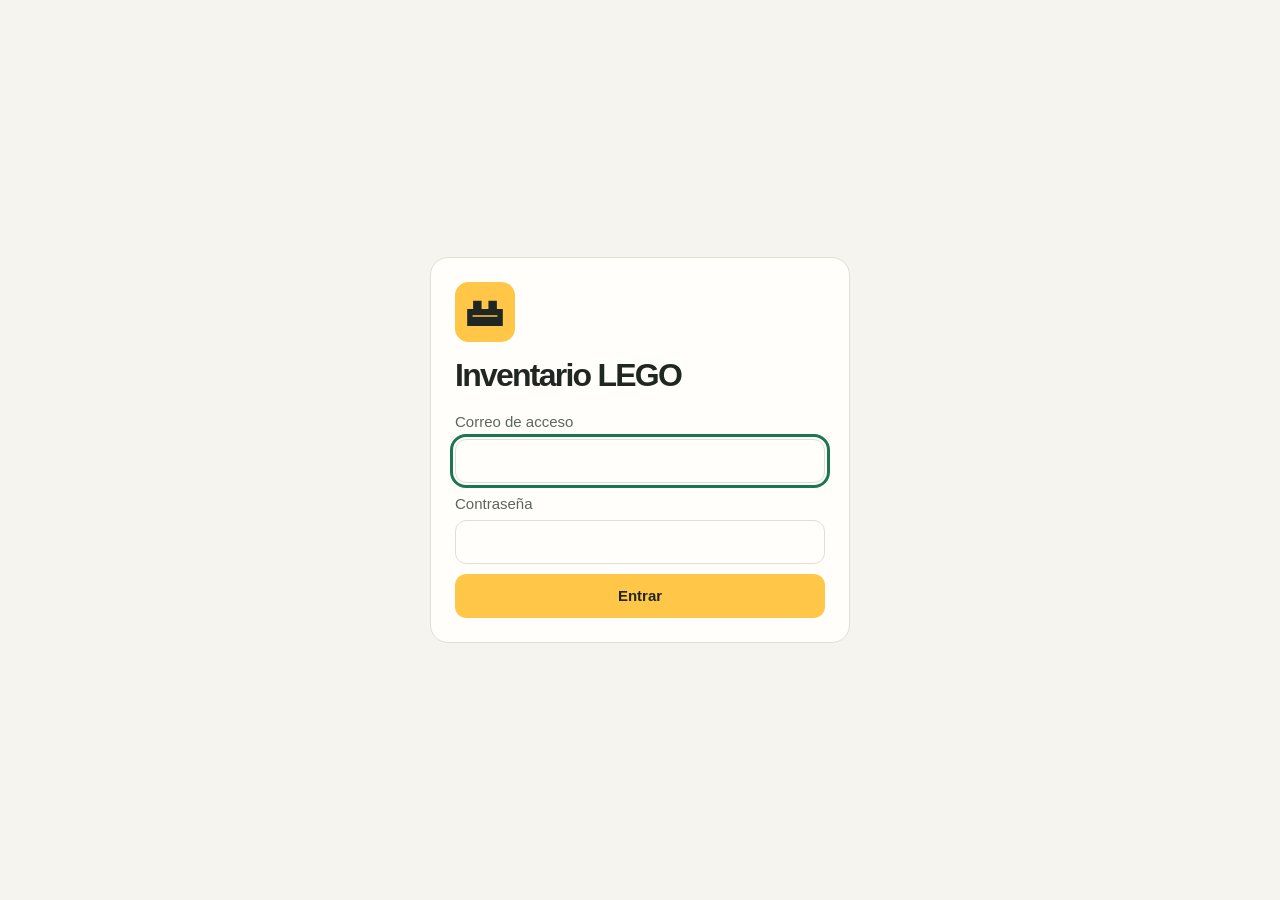
<file: docs/index.html>
<!doctype html>
<html lang="es">
<head>
  <meta charset="utf-8">
  <meta http-equiv="Content-Security-Policy" content="default-src 'self'; connect-src https:; img-src 'self' https: blob:; object-src 'none'; base-uri 'none'; form-action 'none'">
  <meta name="viewport" content="width=device-width, initial-scale=1">
  <meta name="theme-color" content="#f5f4ee">
  <meta name="description" content="Inventario de sets, cajas y piezas LEGO.">
  <link rel="icon" href="./icon.svg" type="image/svg+xml">
  <link rel="manifest" href="./manifest.webmanifest">
  <link rel="stylesheet" href="./styles.css">
  <title>Inventario LEGO</title>
  <script defer src="./config.js"></script>
  <script defer src="./app.js"></script>
</head>
<body>
  <div class="shell" id="shell" hidden>
    <aside class="sidebar">
      <button class="brand" type="button" data-action="page" data-value="sets">
        <img src="./icon.svg" alt="" width="43" height="43">
        <span>Inventario<br><strong>LEGO</strong></span>
      </button>
      <nav aria-label="Inventario">
        <button type="button" data-action="page" data-value="sets"><span aria-hidden="true">▦</span>Mis sets</button>
        <button type="button" data-action="page" data-value="pieces"><span aria-hidden="true">◇</span>Piezas</button>
        <button type="button" data-action="page" data-value="boxes"><span aria-hidden="true">▤</span>Cajas</button>
        <button type="button" data-action="page" data-value="missing"><span aria-hidden="true">◫</span>Faltantes <small id="missing-badge" hidden></small></button>
        <button type="button" data-action="page" data-value="stats"><span aria-hidden="true">▥</span>Estadísticas</button>
      </nav>
      <div class="sidebar-footer">
        <span id="connection"><i></i>Conectando</span>
        <button type="button" data-action="logout" id="logout" hidden>Salir</button>
      </div>
    </aside>
    <main id="page"></main>
  </div>
  <main class="access" id="access"><p>Abriendo el inventario…</p></main>
  <div id="notice" class="notice" role="status" aria-live="polite" hidden></div>
  <dialog id="dialog"><div id="dialog-content"></div></dialog>
</body>
</html>
</file>
<file: docs/styles.css>
:root {
  color-scheme: light;
  --canvas: #f5f4ee;
  --paper: #fffefa;
  --ink: #202722;
  --quiet: #5c665e;
  --line: #dfdfd4;
  --yellow: #ffc648;
  --yellow-pale: #fff1c6;
  --green: #255d44;
  --green-pale: #e1f0e6;
  --red: #923d2c;
  --red-pale: #fbe9e1;
  font: 15px/1.5 "Inter", "Segoe UI", sans-serif;
}
*, *::before, *::after { box-sizing: border-box; }
body { margin: 0; background: var(--canvas); color: var(--ink); }
[hidden] { display: none !important; }
button, input, select { font: inherit; }
button, input:not([type=file]), select {
  min-height: 44px; border: 1px solid var(--line); border-radius: 11px; padding: 9px 13px;
  background: var(--paper); color: var(--ink); min-width: 0;
}
button { cursor: pointer; font-weight: 640; }
button:hover:not(:disabled) { border-color: #999f90; background: #faf9ef; }
button:disabled { opacity: .5; cursor: default; }
button.primary { background: var(--yellow); border-color: var(--yellow); }
button.primary:hover:not(:disabled) { background: #ffb928; border-color: #dc930f; }
button.danger { background: var(--red-pale); color: var(--red); }
a { color: var(--green); font-weight: 630; text-underline-offset: 3px; }
:focus-visible { outline: 3px solid #1c7751; outline-offset: 2px; }
h1, h2, h3, p { margin: 0; }
h1 { font-size: clamp(31px, 5vw, 49px); line-height: 1.14; letter-spacing: -.055em; overflow-wrap: anywhere; }
h2 { font-size: 23px; letter-spacing: -.035em; line-height: 1.19; overflow-wrap: anywhere; }
h3 { font-size: 16px; }
hr { width: 100%; border: 0; border-top: 1px solid var(--line); margin: 18px 0; }

.shell { min-height: 100dvh; display: grid; grid-template-columns: 220px minmax(0, 1fr); }
.sidebar {
  position: sticky; top: 0; display: flex; flex-direction: column; height: 100dvh;
  padding: 28px 17px 18px; border-right: 1px solid var(--line); background: #eeeee5;
}
.sidebar .brand { display: flex; align-items: center; gap: 12px; border: 0; background: none; padding: 0 8px; text-align: left; }
.brand span { font-size: 14px; line-height: 1.15; }
.brand strong { font-size: 19px; letter-spacing: .07em; }
.sidebar nav { display: grid; gap: 6px; margin-top: 41px; }
.sidebar nav button { border: 1px solid transparent; display: flex; align-items: center; gap: 11px; background: transparent; text-align: left; }
.sidebar nav button[aria-current=page] { background: var(--ink); color: white; }
.sidebar nav button > span { font-size: 18px; width: 20px; line-height: 1; }
.sidebar nav small {
  margin-left: auto; padding: 2px 7px; border-radius: 10px;
  color: var(--ink); background: var(--yellow); font-size: 11px;
}
.sidebar-footer { margin-top: auto; display: grid; gap: 12px; padding: 0 7px; }
#connection { color: var(--quiet); font-size: 12px; }
#connection i { display: inline-block; width: 7px; height: 7px; margin-right: 7px; border-radius: 50%; background: #429063; }
#connection.offline i { background: var(--red); }
#page { width: 100%; max-width: 1500px; margin: 0 auto; padding: clamp(20px, 4vw, 51px); }
.page-header { display: flex; justify-content: space-between; align-items: end; gap: 16px; margin-bottom: 15px; }
.header-actions { display: flex; flex-wrap: wrap; justify-content: flex-end; gap: 8px; }
.subheading { color: var(--quiet); font-size: 14px; }
.banner { padding: 10px 14px; margin-top: 14px; background: var(--yellow-pale); border-radius: 10px; width: fit-content; }
.text-button { border: none; background: transparent; padding: 0 2px; text-align: left; color: var(--green); }
.text-button:hover:not(:disabled) { background: transparent; text-decoration: underline; }
.page-header .text-button { margin-bottom: 5px; }

.set-mark { font-size: clamp(22px, 3.1vw, 42px); letter-spacing: -.055em; font-weight: 800; font-variant-numeric: tabular-nums; }
.card-grid { display: grid; grid-template-columns: repeat(auto-fill, minmax(min(100%, 220px), 1fr)); gap: 16px; margin-top: 22px; }
button.set-card { display: grid; padding: 0; text-align: left; border-radius: 17px; overflow: hidden; }
.set-visual { display: grid; place-items: center; min-height: 104px; background: #e6eadb; }
.set-visual img { width: 100%; max-height: 140px; object-fit: contain; }
.set-card:nth-child(3n + 2) .set-visual { background: #f8dfaa; }
.set-card:nth-child(3n + 3) .set-visual { background: #f3d7ca; }
.set-body { display: grid; gap: 6px; padding: 17px; }
.set-body > strong, .box-card > strong { font-size: 20px; line-height: 1.2; letter-spacing: -.024em; }
.set-body > span, .box-card > span { color: var(--quiet); font-weight: 450; font-size: 13px; }
.set-meta { display: flex; flex-wrap: wrap; align-items: center; gap: 6px 9px; }
.set-body > .set-meta { font-size: 12px; font-weight: 650; }
.set-results { align-self: center; }
progress { width: 100%; height: 7px; accent-color: var(--green); }
button.box-card { display: grid; text-align: left; gap: 8px; padding: 20px; border-radius: 16px; }
.box-card .box-mark { color: var(--green); font-size: 28px; }

.filters { display: flex; flex-wrap: wrap; align-items: end; gap: 11px; margin: 20px 0 12px; }
.search { display: flex; align-items: center; flex: 1 1 230px; position: relative; min-width: 0; }
.search span { position: absolute; left: 14px; font-weight: 700; color: var(--quiet); font-size: 23px; }
.search input { width: 100%; padding-left: 39px; }
.select-label { display: grid; gap: 2px; font-size: 12px; color: var(--quiet); }
.select-label select { min-width: 110px; max-width: 200px; font-size: 14px; }
.tabs { display: flex; gap: 5px; flex-wrap: wrap; margin-bottom: 13px; }
.tabs button { background: transparent; border-color: transparent; }
.tabs button[aria-pressed=true] { background: var(--yellow-pale); border-color: #ecce7d; }
.split { display: grid; grid-template-columns: minmax(0, 1.12fr) minmax(0, .92fr); gap: 14px; align-items: start; }
.split.single { grid-template-columns: minmax(0, 1fr); }
.panel { border: 1px solid var(--line); border-radius: 16px; background: var(--paper); min-width: 0; }
.list-panel { overflow: hidden; }
.catalog-pagination { display: flex; flex-wrap: wrap; align-items: center; justify-content: space-between; gap: 8px; padding: 10px; border-top: 1px solid var(--line); color: var(--quiet); font-size: 13px; }
.set-list { container-type: inline-size; }
.piece-row.set-piece-row { display: grid; grid-template-columns: auto minmax(0, 1fr) auto auto; }
.row-counter { display: flex; flex-wrap: wrap; gap: 4px; }
.row-counter button { min-width: 44px; padding-inline: 8px; }
.row-counter button[data-action="count-all"] { background: var(--green-pale); color: var(--green); }
.row-counter button[data-action="count-all"]:hover:not(:disabled) { background: #c9e6d2; border-color: #94bda2; }
.row-counter button[data-action="count-none"] { background: var(--red); border-color: var(--red); color: #fff; }
.row-counter button[data-action="count-none"]:hover:not(:disabled) { background: #972525; border-color: #972525; }
.set-row-status { display: grid; justify-items: end; gap: 3px; }
@container (max-width: 470px) {
  .piece-row.set-piece-row { grid-template-columns: auto minmax(0, 1fr) auto; }
  .set-piece-row > .photo { grid-row: span 2; align-self: start; }
  .set-piece-row > .row-counter { grid-column: 2 / -1; grid-row: 2; }
  .set-piece-row > .set-row-status { grid-column: 3; grid-row: 1; }
}
.piece-row { display: flex; align-items: center; gap: 9px; min-height: 74px; padding: 9px 11px; border-bottom: 1px solid var(--line); }
.piece-row:last-child { border-bottom: 0; }
.piece-row.selected { background: #fff5db; border-left: 3px solid #ecb42a; padding-left: 8px; }
.piece-name { flex: 1; display: grid; text-align: left; gap: 2px; border: 0; background: transparent; padding: 4px 2px; }
.piece-name strong { overflow-wrap: anywhere; }
.piece-name small { font-size: 12px; color: var(--quiet); font-weight: 500; }
.photo { flex: 0 0 auto; display: grid; place-content: center; justify-items: center; width: 50px; height: 53px; padding: 2px; background: #f2f2e9; }
.photo img { width: 39px; height: 38px; object-fit: contain; }
.photo small { font-size: 8px; line-height: 1.05; color: var(--quiet); }
.photo.large { width: 100%; height: clamp(98px, 15vw, 180px); padding: 9px; }
.photo.large img { width: min(100%, 170px); height: clamp(70px, 12vw, 130px); }
.photo.large small { font-size: 11px; }
.color-label { display: inline-flex; align-items: center; gap: 5px; }
.swatch { width: 9px; height: 9px; flex: 0 0 9px; display: inline-block; border: 1px solid #909286; border-radius: 50%; background: #cdd0b5; }
.swatch.black { background: #282b29; }.swatch.blue { background: #1b60a1; }.swatch.green { background: #2f7c42; }
.swatch.red { background: #bc3029; }.swatch.white { background: #fff; }.swatch.yellow { background: #ffc62d; }
.swatch.orange { background: #eb712d; }.swatch.grey { background: #a5a7a4; }.swatch.brown { background: #75432f; }
.swatch.beige { background: #dfbe91; }.swatch.pink { background: #ef87af; }
.ratio { white-space: nowrap; font-variant-numeric: tabular-nums; color: var(--quiet); font-size: 13px; }
.pill { display: inline-flex; font-size: 11px; padding: 4px 7px; border-radius: 8px; background: #efefe6; white-space: nowrap; color: #435145; font-weight: 640; }
.pill.good { color: var(--green); background: var(--green-pale); }
.pill.working { color: #654a0b; background: var(--yellow-pale); }
.pill.need { color: var(--red); background: var(--red-pale); }
.negative { color: var(--red) !important; }
.detail-inner { padding: 15px; display: grid; gap: 13px; }
.detail-inner .text-button { min-height: 33px; }
.numbers { display: grid; grid-template-columns: repeat(3, minmax(0, 1fr)); gap: 7px; }
.numbers > div { display: grid; background: #f3f3eb; border-radius: 10px; padding: 9px 7px; text-align: center; min-width: 0; }
.numbers small { color: var(--quiet); font-size: 11px; }
.numbers strong { font-size: clamp(18px, 3vw, 26px); font-variant-numeric: tabular-nums; overflow-wrap: anywhere; }
.count-form { display: grid; gap: 5px; }
.count-form label { font-size: 13px; color: var(--quiet); }
.counter, .detail-actions { display: flex; flex-wrap: wrap; align-items: center; gap: 6px; }
.counter input { width: 70px; padding-right: 4px; }
.counter button { padding-inline: 9px; }
.group-title { padding: 9px 13px; font-size: 14px; background: #efefe7; border-bottom: 1px solid var(--line); letter-spacing: 0; }
.total-missing { border-radius: 10px; color: var(--red); background: var(--red-pale); padding: 8px 12px; }
.total-missing strong { font-size: 24px; margin-right: 4px; }
.detail-line, .allocation { display: flex; justify-content: space-between; flex-wrap: wrap; align-items: center; gap: 8px; border-top: 1px solid var(--line); padding-top: 8px; }
.detail-line small, .allocation small { display: block; color: var(--quiet); font-size: 12px; }
details { border-top: 1px solid var(--line); padding-top: 8px; }
details .detail-line { margin-top: 7px; }
summary { cursor: pointer; color: var(--green); font-weight: 640; padding: 6px 0; }
.detail-inner details > .subheading { margin-top: 5px; }
.empty { padding: 25px; color: var(--quiet); }
.empty strong { color: var(--ink); font-size: 18px; }
.empty p { margin-top: 5px; }
.stats-section { margin-top: 26px; }
.stats-section h2 { margin-bottom: 12px; }
.stats-grid { display: grid; grid-template-columns: repeat(auto-fit, minmax(min(100%, 145px), 1fr)); gap: 10px; }
.stats-card {
  display: grid; align-content: space-between; gap: 6px; min-height: 94px; padding: 12px 14px;
  border: 1px solid var(--line); border-radius: 13px; background: var(--paper); text-align: left;
}
.stats-card > span { color: var(--quiet); font-size: 13px; font-weight: 500; }
.stats-card > strong { font-size: 28px; line-height: 1.2; font-variant-numeric: tabular-nums; }
button.stats-card > strong { color: var(--green); }
.stats-progress { display: grid; gap: 6px; padding: 14px; margin-top: 10px; }
.stats-progress > div { display: flex; justify-content: space-between; gap: 8px; }
.stats-list { display: grid; padding: 3px 10px; }
.stats-list > button {
  display: flex; align-items: center; justify-content: space-between; gap: 10px; min-width: 0;
  text-align: left; border: 0; border-radius: 0; padding-inline: 6px;
}
.stats-list > button + button { border-top: 1px solid var(--line); }
.stats-list small { display: block; color: var(--quiet); font-weight: 450; }
dialog { width: min(560px, calc(100% - 24px)); max-height: 85dvh; border: 1px solid var(--line); border-radius: 17px; padding: 20px; background: var(--paper); color: var(--ink); }
dialog::backdrop { background: rgb(32 39 34 / 55%); }
.dialog-top { display: flex; align-items: start; justify-content: space-between; gap: 12px; margin-bottom: 13px; }
.dialog-error { color: var(--negative, #8c3526); margin: 0 0 12px; }
.dialog-top button { min-width: 44px; font-size: 20px; line-height: 1; }
dialog form, .access form { display: grid; gap: 10px; }
dialog form label, .access form label { display: grid; gap: 5px; color: var(--quiet); }
dialog form button { justify-self: start; }
dialog form input[type=file] { max-width: 100%; }
.zoom { display: grid; justify-items: center; gap: 7px; margin: 0; }
.zoom img { width: min(100%, 420px); min-height: 160px; max-height: 52dvh; object-fit: contain; background: #f3f3eb; }
.zoom figcaption { color: var(--quiet); font-size: 13px; }
.set-photo-content { display: grid; gap: 14px; }
.set-photo-large img { width: 100%; min-height: 0; max-height: 43dvh; border-radius: 12px; }
.set-photo-large figcaption { overflow-wrap: anywhere; }
.set-photo-gallery { display: grid; grid-template-columns: repeat(auto-fill, minmax(85px, 1fr)); gap: 8px; }
.set-photo-gallery button { display: grid; place-items: center; gap: 3px; padding: 4px; }
.set-photo-gallery button[aria-pressed=true] { border-color: var(--green); background: var(--green-pale); }
.set-photo-gallery img { width: 100%; height: 66px; object-fit: contain; }
.set-photo-gallery small { font-size: 11px; color: var(--green); }
.set-photo-cover { justify-self: center; }
.notice { position: fixed; z-index: 3; bottom: 15px; right: 15px; max-width: calc(100% - 30px); padding: 12px 16px; border-radius: 11px; background: var(--ink); color: white; }
.notice.error { background: var(--red); }
.access { min-height: 100dvh; display: grid; place-items: center; padding: 15px; }
.access-card { background: var(--paper); padding: 24px; border: 1px solid var(--line); border-radius: 18px; width: min(100%, 420px); }
.access-card h1 { margin: 9px 0 18px; font-size: 32px; }
.access-card p { margin-bottom: 10px; color: var(--quiet); }

@media (max-width: 1150px) {
  .shell { grid-template-columns: 178px minmax(0, 1fr); }
  #page { padding: clamp(16px, 3vw, 29px); }
}
@media (max-width: 900px) {
  .shell { grid-template-columns: 1fr; }
  .sidebar { position: sticky; z-index: 2; height: auto; padding: 8px 12px; flex-direction: row; align-items: center; gap: 11px; border-right: 0; border-bottom: 1px solid var(--line); }
  .sidebar .brand { padding: 0; }
  .sidebar .brand img { width: 36px; height: 36px; }
  .sidebar .brand span { display: none; }
  .sidebar nav { display: flex; flex-wrap: wrap; gap: 3px; margin: 0; }
  .sidebar nav button { padding: 8px 9px; gap: 5px; font-size: 13px; }
  .sidebar nav button > span { display: none; }
  .sidebar-footer { margin: 0 0 0 auto; display: flex; align-items: center; padding: 0; }
  #connection { display: none; }
  #logout { font-size: 12px; min-height: 40px; padding: 5px 6px; }
}
@media (max-width: 400px) {
  .sidebar { flex-wrap: wrap; column-gap: 6px; row-gap: 0; }
  .sidebar nav { flex: 1 1 auto; }
}
@media (max-width: 620px) {
  .split { grid-template-columns: minmax(0, 1fr); }
  .detail-panel { grid-row: 1; }
  .page-header { align-items: start; flex-direction: column; gap: 9px; }
  .header-actions { justify-content: flex-start; }
  .sidebar nav button { padding-inline: 7px; }
  .sidebar nav small { padding-inline: 4px; }
  .piece-row { gap: 6px; padding-inline: 8px; }
  .piece-row.selected { padding-left: 5px; }
  .ratio { font-size: 11px; }
}
@media (prefers-reduced-motion: reduce) {
  *, *::before, *::after { scroll-behavior: auto !important; }
}
</file>
